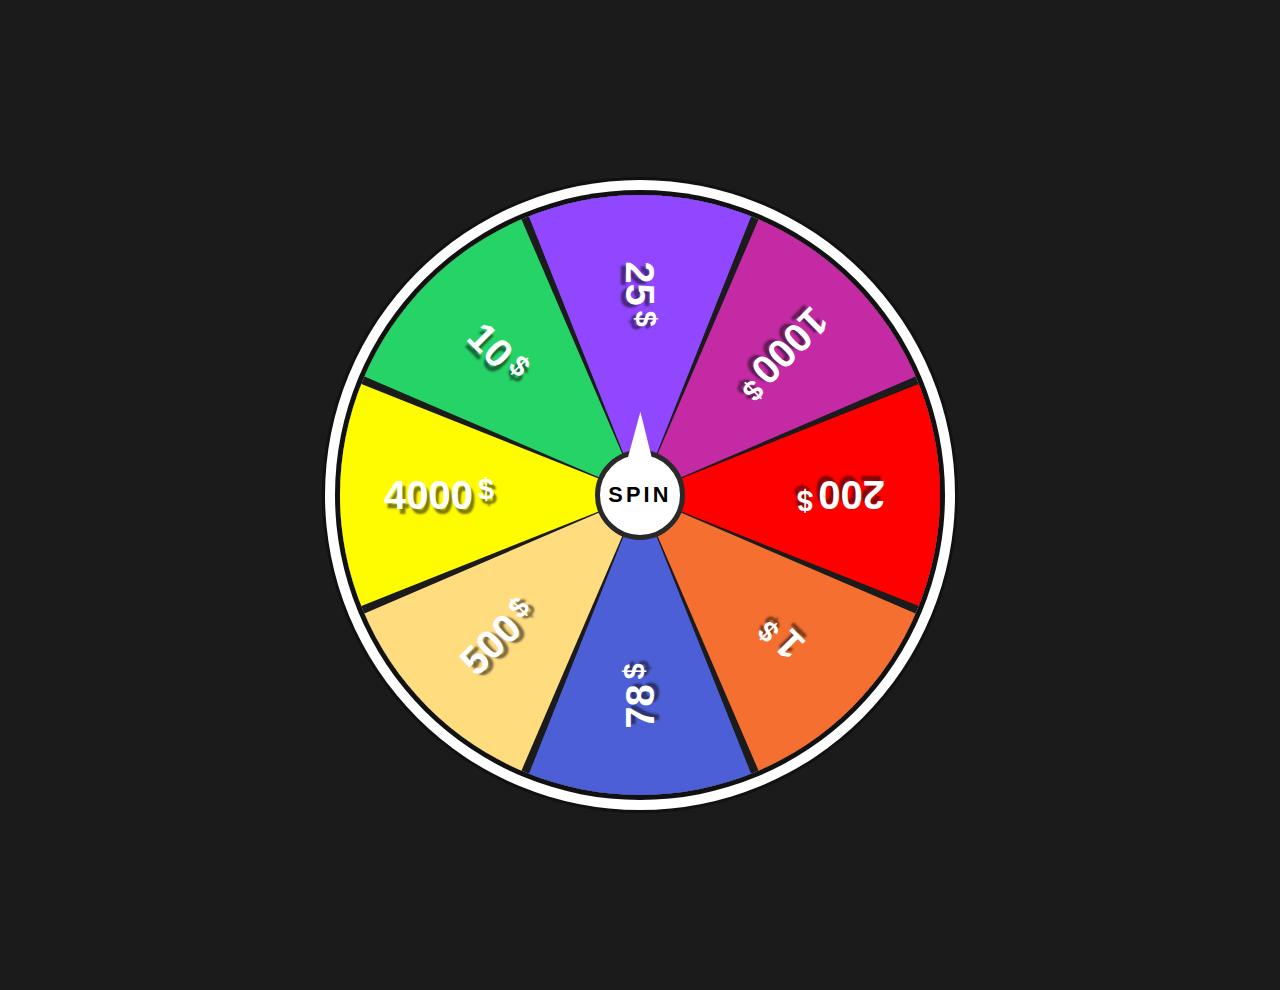
<file: SpinWheel/spin.htm>
<!DOCTYPE html>
<html lang="en">
<head>
    <meta charset="UTF-8">
    <meta http-equiv="X-UA-Compatible" content="IE=edge">
    <meta name="viewport" content="width=device-width, initial-scale=1.0">
    <title>Spin Wheel</title>
    <link rel="stylesheet" href="./spin.css">
</head>
<body class="flex"> 
    
    <div class="container flex">
        <div class="spinbtn flex">SPIN</div>
        <div class="wheel">
            <div class="number flex" style="--i:1;--clr:#3b5998"><span>100</span></div>
            <div class="number flex" style="--i:2;--clr:#c32aa3"><span>1000</span></div>
            <div class="number flex" style="--i:3;--clr:#ff0000"><span>200</span></div>
            <div class="number flex" style="--i:4;--clr:#f46f30"><span>1</span></div>
            <div class="number flex" style="--i:5;--clr:#4c5fd7"><span>78</span></div>
            <div class="number flex" style="--i:6;--clr:#ffdc7d"><span>500</span></div>
            <div class="number flex" style="--i:7;--clr:#fffc00"><span>4000</span></div>
            <div class="number flex" style="--i:8;--clr:#25d366"><span>10</span></div>
            <div class="number flex" style="--i:9;--clr:#9146ff"><span>25</span></div>
        </div>
    </div>

    <script src="./spin.js"></script>

</body>
</html>
</file>
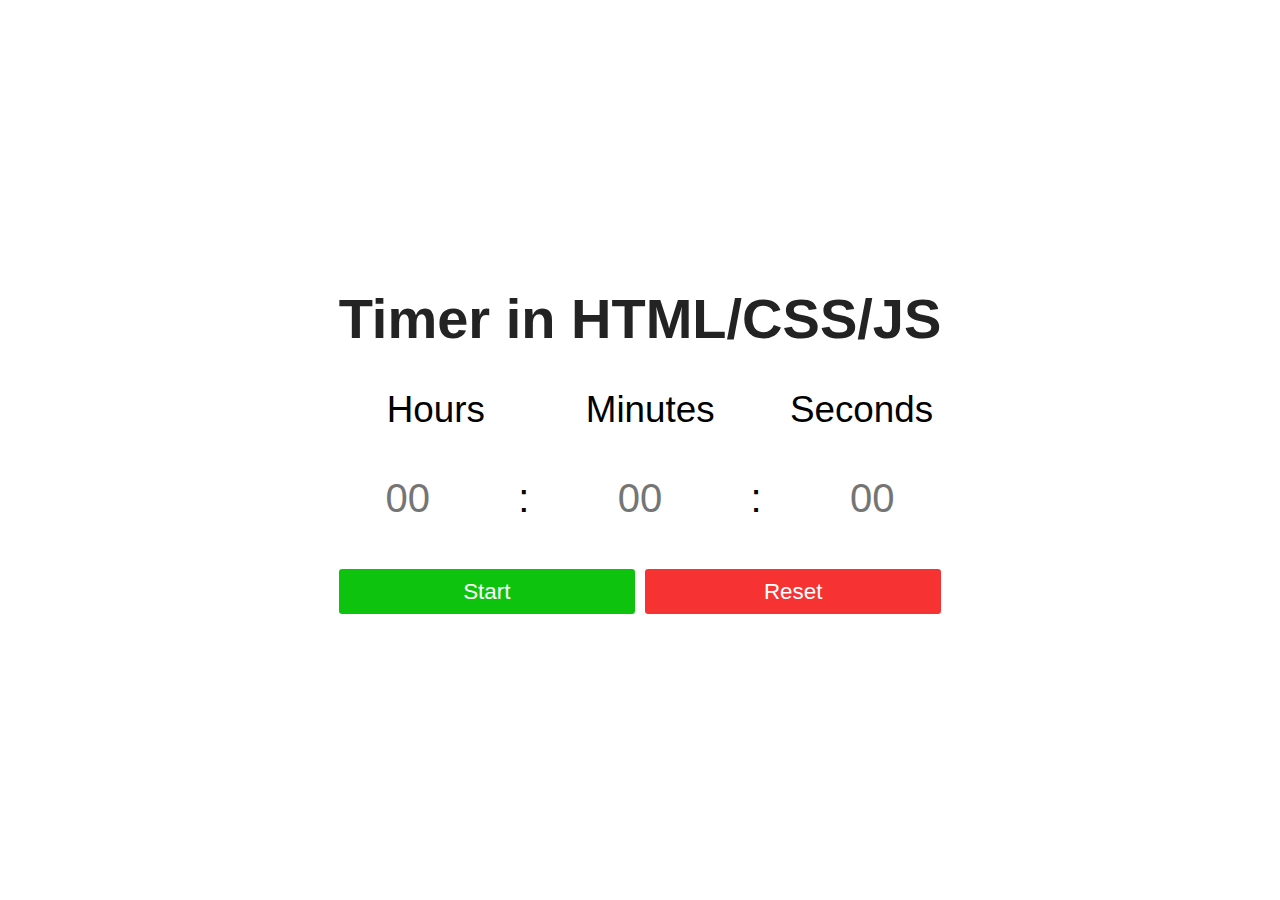
<file: Timer/Timer.htm>
<!DOCTYPE html>
<html lang="en">

<head>
    <meta charset="UTF-8">
    <meta http-equiv="X-UA-Compatible" content="IE=edge">
    <meta name="viewport" content="width=device-width, initial-scale=1.0">
    <title>Timer</title>
    <link rel="stylesheet" href="./Timer.css">
    <link rel="shortcut icon" href="https://cdn-icons-png.flaticon.com/512/3003/3003202.png" type="image/x-icon">
</head>

<body>

    <div class="Timer--container">
        <div class="Timer--title">
            Timer in HTML/CSS/JS
        </div>
        <div class="Timer--body">
            <div class="Timer--labels">
                <p class="Timer--label">Hours</p>
                <p class="Timer--label">Minutes</p>
                <p class="Timer--label">Seconds</p>
            </div>
            <div class="Timer--inputs">
                <input placeholder="00" type="number" oninput="this.value=this.value.slice(0,this.maxLength)" maxlength="2" class="Timer--input hour"></input>

                <p class="Timer--colon">:</p>

                <input placeholder="00" type="number" oninput="this.value=this.value.slice(0,this.maxLength)" maxlength="2" class="Timer--input min"></input>

                <p class="Timer--colon">:</p>

                <input placeholder="00" type="number" oninput="this.value=this.value.slice(0,this.maxLength)" maxlength="2" class="Timer--input sec"></input>
            </div>
            <div class="Timer--btns">
                <button class="Timer--btn start">Start</button>
                <button class="Timer--btn stop">Stop</button>
                <button class="Timer--btn reset">Reset</button>
            </div>
        </div>
    </div>

    <script src="./Timer.js"></script>
</body>

</html>
</file>
<file: SpinWheel/spin.css>
* {
    margin: 0;
    padding: 0;
    box-sizing: border-box;
}

.flex {
    display: flex;
    justify-content: center;
    align-items: center;
}

body {
    height: 110vh;
    width: 100%;
    font-family: Arial, Helvetica, sans-serif;
    background: rgb(28, 27, 27);

}

.container {
    position: relative;
    width: 600px;
    height: 600px;
    background: rgb(28, 27, 27);
    border-radius: 50%;
}

.container .spinbtn {
    position: absolute;
    top: 50%;
    left: 50%;
    transform: translate(-50%, -50%);
    background: #fff;
    width: 90px;
    height: 90px;
    border-radius: 50%;
    border: 5px solid rgb(42, 41, 41);
    cursor: pointer;
    user-select: none;
    z-index: 10;
    letter-spacing: .2rem;
    font-size: 1.36rem;
    font-weight: bold;

}

.container .spinbtn::before {
    content: "";
    position: absolute;
    width: 40px;
    height: 50px;
    background: #fff;
    top: -2.7rem;
    clip-path: polygon(51% 0, 17% 100%, 82% 100%);
}

.container .wheel {
    position: absolute;
    top: 0;
    left: 0;
    width: 100%;
    height: 100%;
    border-radius: 50%;
    box-shadow: 0 0 0 5px #111, 0 0 0 15px #fff, 0 0 0 18px #111;
    overflow: hidden;
    color: #fff;
    font-weight: bold;
    transition: 4s all ease-in-out;
    transition-delay: .2s;
}

.container .number {
    position: absolute;
    width: 50%;
    height: 50%;
    user-select: none;
    background: var(--clr);
    transform-origin: bottom right;
    clip-path: polygon(0 0, 57% 0, 100% 100%, 0 57%);
    transform: rotate(calc(45deg * var(--i)));
}

.container .number span {
    transform: rotate(45deg);
    color: #FFF;
    text-shadow: 3px 5px 2px rgba(17, 17, 17, 0.545);
    font-size: 2.5rem;
    font-weight: 900;

}

.container .number span::after {
    content: '$';
    font-size: 1.8rem;
    font-weight: 600;
    position: absolute;
    margin-left: 5px;
}
</file>
<file: Timer/Timer.css>
*{
    margin: 0;padding: 0;
    box-sizing: border-box;
}
body{
    display: flex;
    justify-content: center;
    align-items: center;
    height: 100vh;
    font-family: 'Gill Sans', 'Gill Sans MT', Calibri, 'Trebuchet MS', sans-serif;
    width: 100%;
}
.Timer--container{
    display: flex;
    flex-direction: column;
    gap: .8rem;
}
.Timer--container .Timer--title{
    font-size: 3.5rem;
    font-weight: 600;
    color: rgb(35, 35, 35);
    margin-bottom: 1rem;
}
.Timer--container ,.Timer--body,.Timer--labels,.Timer--inputs,.Timer--btns{
    display: flex;
    justify-content: space-around;
    gap: 10px;
}
.Timer--container .Timer--body{
    flex-direction: column;
    gap: 2rem;
}
.Timer--container .Timer--labels .Timer--label{
    font-size: 2.3rem;
    padding: 0.8rem .0;
    text-align: center;
    width: 18%;
    text-align: center;

}
.Timer--container .Timer--inputs input{
    border: none;
    outline: none;
    width: 75px;
    font-size: 2.5rem;
    text-align: center;
}
.Timer--container .Timer--inputs .Timer--colon{
font-size: 2.5rem;
}
.Timer--container .Timer--inputs input::-webkit-inner-spin-button,
.Timer--container .Timer--inputs input::-webkit-outer-spin-button{
   -webkit-appearance:none;
   margin: 0;

}
.Timer--container .Timer--btns{
    margin-top: 1rem;
    
}
.Timer--container .Timer--btns .Timer--btn{
    width: 50%;
    background: gray;
    color: white;
    outline: none;
    border: none;
    cursor: pointer;
    padding: .6rem;
    font-size: 1.4rem;
    border-radius: .2rem;

}       
.Timer--container .Timer--btns .start{
background: rgb(14, 195, 14);
}
.Timer--container .Timer--btns .reset{
    background: rgb(247, 50, 50);
    }
.Timer--container .Timer--btns .stop{
    display: none;
    background: rgb(213, 213, 27);
}
</file>
